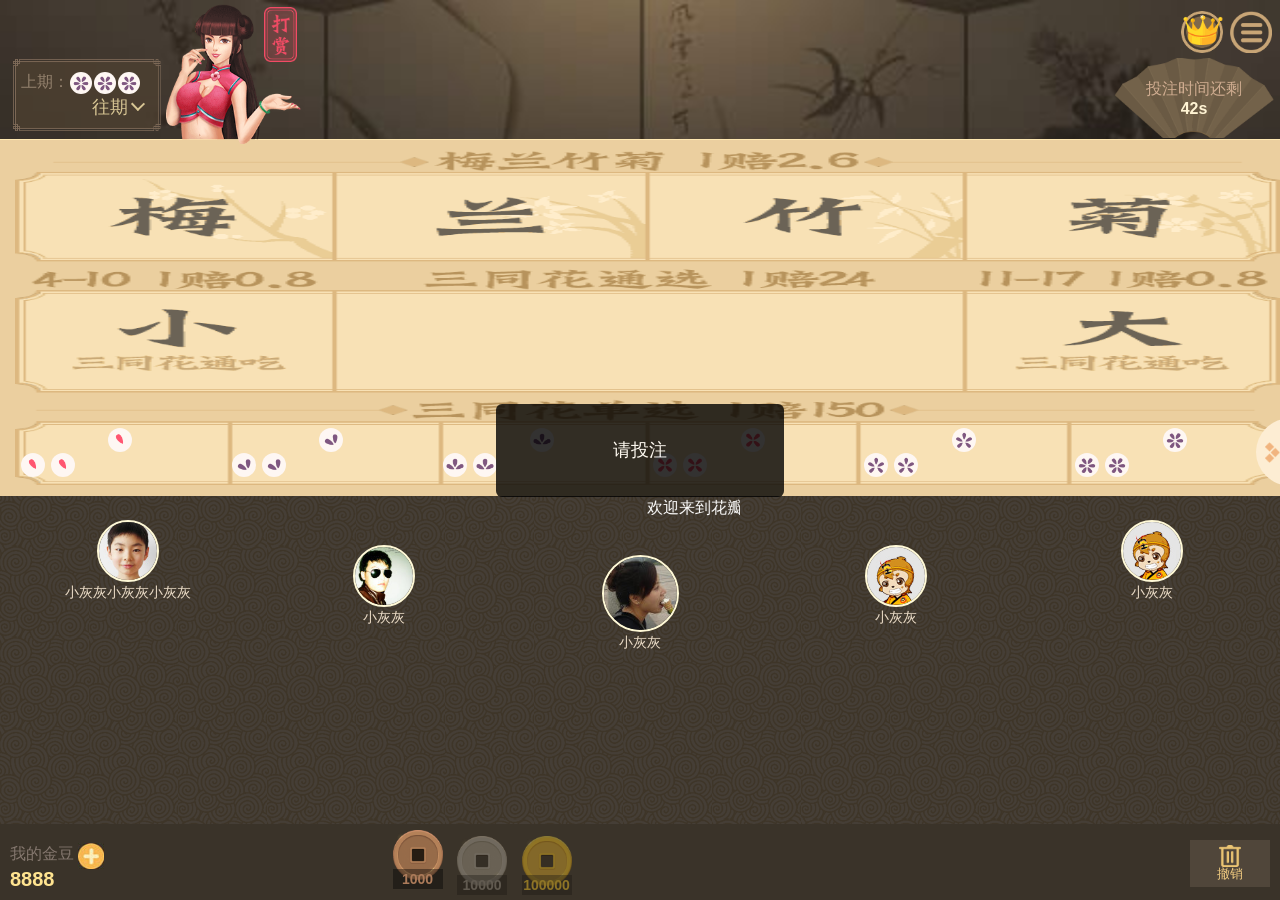
<file: index.html>
<!DOCTYPE html>
<html>

	<head>
		<meta charset="UTF-8">
		<meta name="viewport" content="width=device-width,initial-scale=1,user-scalable=no" />
		<title></title>
		<link rel="stylesheet" type="text/css" href="base.css" />
		<link rel="stylesheet" type="text/css" href="huaban.css" />

	</head>

	<body>
		<header id="top_bar">
			<div class="history_record">
				<div class="history_record_box">
					<p>上期：<i></i><i></i><i></i></p>
					<p>
						<b class="flower">&nbsp;</b>
						<b class="size">&nbsp;</b>
						<b class="num">&nbsp;</b>
					</p><span>往期</span>
				</div>
			</div>
			<div class="person_img">
				<img src="./assets/images/person0.png" />
			</div>
			<div class="times">
				<a class="leaderboard" href="javascript:;"></a>
				<a class="menu" href="javascript:;"></a>
				<div class="shanzi">
					<p>投注时间还剩</p>
					<b>00s</b>
				</div>
			</div>
		</header>
		<a class="prev" href="javascript:;"></a>
		<a class="next" href="javascript:;"></a>
		<section id="main">
			<div class="main_bgc1">
				<div class="mlzj">
					<div class="block item"><a></a></div>
					<div class="block item"><a></a></div>
					<div class="block item"><a></a></div>
					<div class="block item"><a></a></div>
				</div>
				<div class="sthtx">
					<div class="xiao item"><a></a></div>
					<div class="tongxuan item">
						<a></a>
					</div>
					<div class="da item"><a></a></div>
				</div>
				<div class="sthdx">
					<div class="sthdx_box item">
						<a></a>
						<b>
						</b>
						<i>
						</i>
						<i>
						</i>
					</div>
					<div class="sthdx_box item">
						<a></a>
						<b>
						</b>
						<i>
						</i>
						<i>
						</i>
					</div>
					<div class="sthdx_box item">
						<a></a>
						<b>
						</b>
						<i>
						</i>
						<i>
						</i>
					</div>
					<div class="sthdx_box item">
						<a></a>
						<b>
						</b>
						<i>
						</i>
						<i>
						</i>
					</div>
					<div class="sthdx_box item">
						<a></a>
						<b>
						</b>
						<i>
						</i>
						<i>
						</i>
					</div>
					<div class="sthdx_box item">
						<a></a>
						<b></b>
						</i>
						<i>
						</i>
						<i>
						</i>
					</div>
				</div>
			</div>
			<div class="main_bgc2">
				<div class="ydh">
					<div class="ydh_box item">
						<a></a>
						<i>
							<img src="img/1.png" />
						</i>
						<i>
							<img src="img/1.png" />
						</i>
					</div>
					<div class="ydh_box item">
						<a></a>
						<i>
							<img src="img/2.png" />
						</i>
						<i>
							<img src="img/2.png" />
						</i>
					</div>
					<div class="ydh_box item">
						<a></a>
						<i>
							<img src="img/3.png" />
						</i>
						<i>
							<img src="img/3.png" />
						</i>
					</div>
					<div class="ydh_box item">
						<a></a>
						<i>
							<img src="img/4.png" />
						</i>
						<i>
							<img src="img/4.png" />
						</i>
					</div>
					<div class="ydh_box item">
						<a></a>
						<i>
							<img src="img/5.png" />
						</i>
						<i>
							<img src="img/5.png" />
						</i>
					</div>
					<div class="ydh_box item">
						<a></a>
						<i>
							<img src="img/6.png" />
						</i>
						<i>
							<img src="img/6.png" />
						</i>
					</div>
				</div>
				<div class="hzdxmin">
					<div class="hzdxmin_box item"><a></a></div>
					<div class="hzdxmin_box item"><a></a></div>
					<div class="hzdxmin_box item"><a></a></div>
					<div class="hzdxmin_box item"><a></a></div>
					<div class="hzdxmin_box item"><a></a></div>
					<div class="hzdxmin_box item"><a></a></div>
					<div class="hzdxmin_box item"><a></a></div>
				</div>
				<div class="hzdxmax">
					<div class="hzdxmax_box item"><a></a></div>
					<div class="hzdxmax_box item"><a></a></div>
					<div class="hzdxmax_box item"><a></a></div>
					<div class="hzdxmax_box item"><a></a></div>
					<div class="hzdxmax_box item"><a></a></div>
					<div class="hzdxmax_box item"><a></a></div>
					<div class="hzdxmax_box item"><a></a></div>
				</div>
				<div class="dhua">
					<div class="dhua_box item">
						<a></a>
						<i>
							<img src="img/1.png" />
						</i>
					</div>
					<div class="dhua_box item">
						<a></a>
						<i>
							<img src="img/2.png" />
						</i>
					</div>
					<div class="dhua_box item">
						<a></a>
						<i>
							<img src="img/3.png" />
						</i>
					</div>
					<div class="dhua_box item">
						<a></a>
						<i>
							<img src="img/4.png" />
						</i>
					</div>
					<div class="dhua_box item">
						<a></a>
						<i>
							<img src="img/5.png" />
						</i>
					</div>
					<div class="dhua_box item">
						<a></a>
						<i>
							<img src="img/6.png" />
						</i>
					</div>
				</div>
			</div>
		</section>
		<footer>
			<div class="player">
				<marquee class="announcement" scrollamount="6">
					欢迎来到花瓣摇一摇
				</marquee>
				<ul>
					<li>
						<div>
							<img src="./assets/img/img/2016072211422.jpg" />
						</div>
						<p>小灰灰小灰灰小灰灰</p>
					</li>
					<li>
						<div>
							<img src="./assets/img/img/2016072211424.jpg" />
						</div>
						<p>小灰灰</p>
					</li>
					<li class="active">
						<div>
							<img src="./assets/img/img/2016072211423.jpg" />
						</div>
						<p>小灰灰</p>
					</li>
					<li>
						<div>
							<img src="./assets/img/img/808137c1ly1fd8iha18jgj202s02saan.jpg" />
						</div>
						<p>小灰灰</p>
					</li>
					<li>
						<div>
							<img src="./assets/img/img/808137c1ly1fd8iha18jgj202s02saan.jpg" />
						</div>
						<p>小灰灰</p>
					</li>
				</ul>
			</div>
			<div id="mine">
				<div class="my_gold">
					<p>我的金豆
						<a href="javascript:;"></a>
					</p>
					<b>8888</b>
				</div>
				<ul>
					<li>
						<div class="li_box shows">
							<p>1000</p>
						</div>
					</li>
					<li>
						<div class="li_box">
							<p>10000</p>
						</div>
					</li>
					<li>
						<div class="li_box">
							<p>100000</p>
						</div>
					</li>
				</ul>
				<div class="canel">
					<div class="canel_bgc">
						<span>撤销</span>
					</div>
				</div>
			</div>
		</footer>
		<!--菜单-->
		<div class="menu_infor">
			<div class="tzjl">投注记录</div>
			<div class="yxwf">游戏玩法</div>
			<div class="gzzh">公众账号</div>
			<div class="yldt">娱乐大厅</div>
		</div>
		<!--提示框-->
		<div id="tips">
			<p></p>
		</div>
		<div id="recharge">
			<div class="recharge_main">
				<p class="recharge_top">
					充值
				</p>
				<div class="czje">
					<h3>请选择充值金额</h3>
					<ul>
						<li class="czjebgc">
							<span>500金豆</span>
						</li>
						<li>
							<span>5000金豆</span>
						</li>
						<li>
							<span>10000金豆</span>
						</li>
						<li>
							<span>30000金豆</span>
						</li>
						<li>
							<span>50000金豆</span>
						</li>
						<li>
							<span>100000金豆</span>
						</li>
						<li>
							<span>300000金豆</span>
						</li>
					</ul>
				</div>
				<a href="javascript:;" class="ljcz">立即充值</a>
				<a href="javascript:;" class="close"></a>
			</div>
		</div>
		<div id="kj_box">
			<div class="kj_box_main">
				<div class="kj_box_main_left"></div>
				<div class="kj_box_main_right"></div>
				<div class="kj_box_main_yun1"></div>
				<div class="kj_box_main_yun2"></div>
				<div class="kj_box_main_yp">
					<div class="kj_box_main_yp_box">
						<p></p>
						<i></i>
						<i></i>
						<i></i>
					</div>
				</div>
			</div>
		</div>
		<script src="./assets/js/jquery-1.11.1.min.js"></script>
		<script src="huaban.js"></script>
	</body>

</html>
</file>
<file: base.css>
*,
::after,
::before{

    padding: 0;
    margin: 0;

    /*���iosĬ�ϵĵ��ʱ����ĸ������   rgba(0,0,0,0)*/
    -webkit-tap-highlight-color: transparent;
    tap-highlight-color:transparent;
    -webkit-box-sizing: border-box;
    box-sizing: border-box;
}

body{
    font-family: helvetica;
    line-height: 1;
    color: #333;
    position: relative;
    background: #f5f5f5;
}
html{
	font-size: 16px;
	min-width: 320px;
}
@media only screen and (min-width: 320px){
    html {
        font-size:12px !important;
    }
}
@media only screen and (min-width: 360px){
    html {
        font-size:13px !important;
    }
}
@media only screen and (min-width: 375px){
    html {
        font-size:14px !important;
    }
}
@media only screen and (min-width: 412px){
    html {
        font-size:15px !important;
    }
}
@media only screen and (min-width: 441px){
    html {
        font-size:16px !important;
    }
}


ul{
    list-style: none;
}

a{
    text-decoration: none;
    color: #333;
}

input,textarea{
    border:0;
    outline: none;
    resize: none;

    /*���ios�����Ĭ�ϵ���ʽ*/
    -webkit-appearance: none;
}

img{
    vertical-align: middle;/*���3px��bug*/
    border: 0;
}

.clearfix::after,
.clearfix::before{
    clear: both;
    content: '.';
    height: 0;
    line-height: 0;
    visibility: hidden;
    display: block;
}
</file>
<file: huaban.css>
body {
     height: 100%;
     width: 100%;
     position: absolute;
     overflow: hidden;
     background: url(img/bg-page.png);
}
/*提示框*/
 #tips {
     width: 100%;
     height: 100%;
     position: absolute;
     top: 0;
     left: 0;
     z-index: 1001;
     display: none;
}
 #tips p {
     width: 18rem;
     height: 5.8125rem;
     background: #000000;
     opacity: 0.8;
     position: absolute;
     top: 50%;
     margin-top: -2.875rem;
     border-radius: 0.375rem;
     left: 50%;
     margin-left: -9rem;
     color: #FFF;
     font-size: 1.125rem;
     line-height: 5.8125rem;
     text-align: center;
}
/*充值*/
 #recharge {
     width: 100%;
     height: 100%;
     position: absolute;
     top: 0;
     left: 0;
     background: rgba(0, 0, 0, 0.6);
     z-index: 99999;
     display: none;
}
 #recharge .recharge_main {
     width: 90%;
     height: 26.25rem;
     background: #b4712f;
     border-radius: 0.625rem;
     position: absolute;
     top: 50%;
     margin-top: -13.125rem;
     left: 5%;
     padding: 0 0.75rem;
     position: relative;
}
 #recharge .recharge_main .close {
     position: absolute;
     display: block;
     width: 2.5rem;
     height: 2.5rem;
     right: -0.625rem;
     top: -0.9375rem;
     background: url(img/yxncz-2.png)no-repeat;
     background-size: contain;
}
 #recharge .recharge_main .ljcz {
     width: 50%;
     display: block;
     position: absolute;
     margin: 0 25%;
     height: 2.5rem;
     line-height: 2.5rem;
     color: #FF4400;
     text-align: center;
     font-size: 1.25rem;
     margin-top: 1.25rem;
     background: #ffd054;
     border-radius: 0.625rem;
}
 #recharge .recharge_main .recharge_top {
     width: 100%;
     height: 2.8125rem;
     background: url(img/yxncz-5.png)no-repeat;
     background-size: 10rem;
     background-position: center;
     text-align: center;
     line-height: 1.75rem;
     font-size: 1.125rem;
     color: #fff;
     position: absolute;
     top: -0.625rem;
}
 #recharge .recharge_main .czje {
     width: 88%;
     height: 20.625rem;
     padding-top: 2.8125rem;
     margin: 0 auto;
}
 #recharge .recharge_main .czje h3 {
     height: 1.875rem;
     line-height: 1.875rem;
     padding-left: 0.625rem;
}
 #recharge .recharge_main .czje ul li {
     padding: 0 0.625rem;
     width: 8.75rem;
     height: 3.125rem;
     float: left;
     background-color: #ffb647;
     border-radius: 0.3125rem;
     margin: 0.3125rem;
     line-height: 3.125rem;
     text-align: center;
}
 .czjebgc {
     background: #b4d465 !important;
}
/*#recharge .recharge_main .czje ul li span{
     display: block;
}
 */
 .menu_infor {
     width: 9.6875rem;
     height: 15.5rem;
     background: #cba672;
     position: absolute;
     right: 0.625rem;
     top: 4.25rem;
     z-index: 1002;
     border-radius: 0.375rem;
     padding: 0 1.25rem;
     display: none;
}
 .menu_infor::before {
     content: "";
     display: block;
     width: 1.25rem;
     height: 1.25rem;
     background: #cba672;
     position: absolute;
     transform: rotate(45deg);
     right: 0.9375rem;
     top: -0.5rem;
}
 .menu_infor div {
     width: 100%;
     height: 3.875rem;
     text-align: center;
     line-height: 3.875rem;
     color: #f5edbe;
     border-bottom: 0.0625rem solid #d1ac78;
     font-size: 1.125rem;
}
 .menu_infor .tzjl::before {
     content: "";
     width: 1.625rem;
     height: 1.6875rem;
     display: block;
     float: left;
     background: url(img/时间.png)no-repeat;
     background-size: contain;
     margin-top: 1.0625rem;
}
 .menu_infor .yxwf::before {
     content: "";
     width: 1.625rem;
     height: 1.6875rem;
     display: block;
     float: left;
     background: url(img/问号.png)no-repeat;
     background-size: contain;
     margin-top: 1.0625rem;
}
 .menu_infor .gzzh::before {
     content: "";
     width: 1.625rem;
     height: 1.6875rem;
     display: block;
     float: left;
     background: url(img/问号.png)no-repeat;
     background-size: contain;
     margin-top: 1.0625rem;
}
 .menu_infor .yldt::before {
     content: "";
     width: 1.625rem;
     height: 1.6875rem;
     display: block;
     float: left;
     background: url(img/时间.png)no-repeat;
     background-size: contain;
     margin-top: 1.0625rem;
}
 #top_bar {
     height: 8.75rem;
     width: 100%;
     background: url(./assets/img/img/dice-tb_hd.jpg)no-repeat;
     background-size: cover;
     border-bottom: 0.0625rem solid #ffe8b2;
     z-index: 1000;
}
 #top_bar .history_record {
     width: 36.7%;
     height: 100%;
     position: relative;
     float: left;
}
 #top_bar .history_record .history_record_box {
     width: 9.25rem;
     height: 4.5rem;
     background: url(img/框.png);
     background-size: cover;
     position: absolute;
     color: #93816d;
     left: 0.8125rem;
     bottom: 0.5rem;
     padding: 0.625rem 0.5rem;
}
 #top_bar .history_record .history_record_box p {
     height: 1.5625rem;
     line-height: 1.5625rem;
     font-size: 1rem;
}
 #top_bar .history_record .history_record_box p:nth-child(1) i {
     background: url(./assets/img/img/sprite-dice.png);
     width: 1.375rem;
     height: 1.375rem;
     background-size: 1.375rem 17.8125rem;
     display: inline-block;
     background-color: #fef7f3;
     border-radius: 6.25rem;
     background-position: 0 100%;
     vertical-align: middle;
     margin: 0 0.0625rem;
}
 #top_bar .history_record .history_record_box p:nth-child(2) {
     float: left;
     font-size: 1rem;
}
 #top_bar .history_record .history_record_box span {
     float: right;
     margin-top: 0.25rem;
     color: #d8c694;
     margin-right: 1.5625rem;
     position: relative;
     font-size: 1.125rem;
}
 #top_bar .history_record .history_record_box span::after {
     content: "";
     display: block;
     width: 0.625rem;
     height: 0.625rem;
     border-left: 0.125rem solid #d8c694;
     border-top: 0.125rem solid #d8c694;
     position: absolute;
     right: -0.9375rem;
     bottom: 0.4375rem;
     transform: rotate(-134deg);
}
 #top_bar .times {
     width: 10rem;
     height: 8.75rem;
     float: right;
     position: relative;
}
 #top_bar .times .leaderboard {
     content: "";
     width: 2.625rem;
     height: 2.625rem;
     display: block;
     background: url(img/排行榜.png)no-repeat;
     -webkit-background-size: cover;
     background-size: cover;
     position: absolute;
     right: 3.5625rem;
     top: 0.6875rem;
}
 #top_bar .times .menu {
     content: "";
     width: 2.625rem;
     height: 2.625rem;
     display: block;
     background: url(img/菜单.png)no-repeat;
     -webkit-background-size: cover;
     background-size: cover;
     position: absolute;
     right: 0.5rem;
     top: 0.6875rem;
}
 #top_bar .times .shanzi {
     width: 100%;
     height: 5rem;
     position: absolute;
     text-align: center;
     right: 0.375rem;
     bottom: 0.125rem;
     background: url(./assets/img/img/扇子.png);
     background-size: cover;
     padding: 1.25rem 0;
}
 #top_bar .times .shanzi p {
     color: #cfac90;
     height: 1.43rem;
     line-height: 1.43rem;
     font-size: 1rem;
}
 #top_bar .times .shanzi b {
     color: #fff4d4;
     display: block;
     font-size: 1rem;
}
 #top_bar .person_img {
     width: 6.9375rem;
     height: 8.75rem;
     left: 10.0625rem;
     position: absolute;
}
 #top_bar .person_img img {
     display: block;
     height: 100%;
     position: absolute;
     bottom: -0.25rem;
     z-index: 100;
     left: 0.3125rem;
}
 #top_bar .person_img::after {
     content: "";
     width: 2.125rem;
     height: 3.4375rem;
     display: block;
     position: absolute;
     right: -1.625rem;
     top: 0.4375rem;
     background: url(img/打赏.png)no-repeat;
     background-size: contain;
}
 #main {
     width: 200%;
     height: 22.25rem;
     padding: 0.6875rem 0.9375rem;
     background-color: #ebcf9f;
     position: relative;
}
 #main .main_bgc1 {
     width: 50%;
     height: 100%;
     background: url(./assets/img/img/bg-table__1.png)no-repeat;
     -webkit-background-size: 100%;
     background-size: 100% 100%;
     position: relative;
     float: left;
}
 #main .main_bgc2 {
     width: 50%;
     height: 100%;
     background: url(./assets/img/img/bg-table__2.png)no-repeat;
     -webkit-background-size: 100%;
     background-size: 100% 100%;
     position: relative;
     float: left;
}

 #main .main_bgc1 .mlzj {
     width: 100%;
     height: 6.875rem;
     padding-top: 1.25rem;
}
 #main .main_bgc1 .mlzj .block {
     float: left;
     width: 25%;
     height: 100%;
     position: relative;
}
 #main .main_bgc1 .sthtx {
     width: 100%;
     height: 8.25rem;
     padding-top: 1.875rem;
     display: flex;
}
 #main .main_bgc1 .sthtx .xiao {
     height: 100%;
     position: relative;
     text-align: center;
     flex: 1;
}
 #main .main_bgc1 .sthtx .da {
     height: 100%;
     position: relative;
     text-align: center;
     flex: 1;
}
 #main .main_bgc1 .sthtx .tongxuan {
     height: 100%;
     position: relative;
     text-align: center;
     flex: 2;
}
 #main .main_bgc1 .sthtx .tongxuan+.tongxuan{
 	border-left: none;
 }
 #main .main_bgc1 .sthdx {
     width: 100%;
     height: 5.6875rem;
     padding-top: 1.875rem;
     display: flex;
}
 #main .main_bgc1 .sthdx .sthdx_box {
     flex: 1;
     position: relative;
}
 #main .main_bgc1 .sthdx .sthdx_box b {
     width: 1.5rem;
     height: 1.5rem;
     display: block;
     border-radius: 50%;
     background: url(./assets/img/img/sprite-dice.png);
     background-size: 1.5rem 19.0625rem;
     background-color: #fef7f3;
     background-position: 0 100%;
     margin: 0.3125rem auto 0.0625rem;
}
 #main .main_bgc1 .sthdx .sthdx_box i {
     width: 1.5rem;
     height: 1.5rem;
     display: block;
     border-radius: 50%;
     float: left;
     background: url(./assets/img/img/sprite-dice.png);
     background-size: 1.5rem 19.0625rem;
     background-color: #fef7f3;
     background-position: 0 100%;
     margin-left: 0.375rem;
}
 #main .main_bgc1 .sthdx .sthdx_box:nth-child(1) b {
     background-position: 0 0;
}
 #main .main_bgc1 .sthdx .sthdx_box:nth-child(2) b {
     background-position: 0 20%;
}
 #main .main_bgc1 .sthdx .sthdx_box:nth-child(3) b {
     background-position: 0 40%;
}
 #main .main_bgc1 .sthdx .sthdx_box:nth-child(4) b {
     background-position: 0 60%;
}
 #main .main_bgc1 .sthdx .sthdx_box:nth-child(5) b {
     background-position: 0 80%;
}
 #main .main_bgc1 .sthdx .sthdx_box:nth-child(6) b {
     background-position: 0 100%;
}
 #main .main_bgc1 .sthdx .sthdx_box:nth-child(1) i {
     background-position: 0 0;
}
 #main .main_bgc1 .sthdx .sthdx_box:nth-child(2) i {
     background-position: 0 20%;
}
 #main .main_bgc1 .sthdx .sthdx_box:nth-child(3) i {
     background-position: 0 40%;
}
 #main .main_bgc1 .sthdx .sthdx_box:nth-child(4) i {
     background-position: 0 60% 
}
 #main .main_bgc1 .sthdx .sthdx_box:nth-child(5) i {
     background-position: 0 80%;
}
 #main .main_bgc1 .sthdx .sthdx_box:nth-child(6) i {
     background-position: 0 100%;
}
/*背景2*/
 #main .main_bgc2 .ydh {
     width: 100%;
     height: 5.3125rem;
     padding-top: 1.25rem;
     display: flex;
}
 #main .main_bgc2 .ydh .ydh_box {
     flex: 1;
     position: relative;
     padding-left: 0.75rem;
}
 #main .main_bgc2 .ydh i {
     width: 1.25rem;
     height: 1.25rem;
     display: block;
     background: #fff;
     border-radius: 50%;
     float: left;
     line-height: 1.25rem;
     padding-left: 0.125rem;
     margin-top: 1.4375rem;
     margin-left: 0.1875rem;
}
 #main .main_bgc2 .ydh i img {
     width: 85%;
}
 #main .main_bgc2 .hzdxmin {
     width: 100%;
     height: 6.4375rem;
     padding-top: 3.125rem;
     display: flex;
}
 #main .main_bgc2 .hzdxmin .hzdxmin_box {
     flex: 1;
     position: relative;
}
 #main .main_bgc2 .hzdxmax {
     width: 100%;
     height: 3.3125rem;
     display: flex;
}
 #main .main_bgc2 .hzdxmax .hzdxmax_box {
     flex: 1;
     position: relative;
}
 #main .main_bgc2 .dhua {
     width: 100%;
     height: 5.8125rem;
     padding-top: 1.875rem;
     display: flex;
}
 #main .main_bgc2 .dhua .dhua_box {
     flex: 1;
     position: relative;
}
 #main .main_bgc2 .dhua i {
     width: 1.625rem;
     height: 1.625rem;
     display: block;
     background: #fff;
     border-radius: 50%;
     line-height: 1.625rem;
     padding-left: 0.1875rem;
     position: absolute;
     left: 50%;
     top: 50%;
     margin-top: -0.8125rem;
     margin-left: -0.8125rem;
}
 #main .main_bgc2 .dhua i img {
     width: 85%;
}
 .prev {
     left: -2.875rem;
     display: none;
     position: absolute;
     width: 4.375rem;
     height: 4.25rem;
     background: #fdedd3;
     top: 50%;
     border-radius: 50%;
     z-index: 1001;
     margin-top: -2rem;
}
 .prev::before {
     content: " ";
     display: block;
     width: 0.9375rem;
     height: 1.3125rem;
     background: url(img/左.png)no-repeat;
     -webkit-background-size: contain;
     background-size: contain;
     position: absolute;
     left: 50%;
     margin-left: 0.75rem;
     top: 50%;
     margin-top: -0.625rem;
}
 .next {
     right: -2.875rem;
     display: block;
     position: absolute;
     width: 4.375rem;
     height: 4.25rem;
     background: #fdedd3;
     top: 50%;
     border-radius: 50%;
     z-index: 1001;
     margin-top: -2rem;
}
 .next::before {
     content: " ";
     display: block;
     width: 0.9375rem;
     height: 1.3125rem;
     background: url(img/右.png)no-repeat;
     background-size: contain;
     position: absolute;
     left: 50%;
     margin-left: -1.625rem;
     top: 50%;
     margin-top: -0.625rem;
}
.item a{
	color: #fff;
	position: absolute;
	left: 0;
	top: 0;
	z-index: 1001;
}
 footer {
     width: 100%;
}
 footer .player {
     width: 100%;
     height: 100%;
}
 footer #mine {
     width: 100%;
     height: 4.75rem;
     background: #3a3329;
     padding: 0.375rem 0.5625rem;
     position: absolute;
     bottom: 0;
     z-index: 1000;
}
 footer #mine .my_gold {
     width: 7.25rem;
     height: 4.75rem;
     position: absolute;
     left: 0rem;
     top: 0rem;
     padding: 0.625rem;
}
 footer #mine .my_gold p {
     width: 5.375rem;
     height: 1.875rem;
     position: relative;
     color: #85786f;
     font-size: 1rem;
     line-height: 1.875rem;
     margin-top: 0.3125rem;
}
 footer #mine .my_gold p a {
     display: block;
     width: 1.625rem;
     height: 1.625rem;
     background: url(./assets/img/img/chonz.jpg);
     background-size: contain;
     position: absolute;
     right: -0.5rem;
     bottom: 0;
}
 footer #mine .my_gold b {
     color: #ffe490;
     font-size: 1.25rem;
     height: 1.25rem;
     overflow: hidden;
     display: block;
}
 footer #mine .canel {
     position: absolute;
     right: 0;
     color: #f1cb80;
     bottom: 0;
     height: 4.75rem;
     width: 5.625rem;
     text-align: center;
     padding: 1rem 0;
}
 footer #mine .canel .canel_bgc {
     width: 5rem;
     height: 2.9375rem;
     background: #50463a;
     padding-top: 0.3125rem;
}
 footer #mine .canel span {
     display: block;
     font-size: 0.8125rem;
}
 footer #mine .canel span::before {
     content: "";
     width: 1.375rem;
     height: 1.375rem;
     display: block;
     margin: 0 auto;
     background: url(./assets/img/img/sprit.png);
     background-size: 1.375rem 1.375rem;
}
 footer .player ul {
     width: 100%;
     height: 100%;
     position: relative;
}
 .announcement {
 	 display: block;
     width: 12.5rem;
     height: 1.5rem;
     z-index: 100;
     color: #fff;
     line-height: 1.5rem;
     margin: 0 auto;
}

 footer .player ul li {
     width: 20%;
     float: left;
     height: 100%;
}
 footer .player ul li div {
     width: 3.875rem;
     height: 3.875rem;
     border: 2px solid #fff9d7;
     border-radius: 50%;
     margin: 0 auto;
}
 footer .player ul li:nth-child(even) {
     margin-top: 1.5625rem;
}
 footer .player ul li.active {
     margin-top: 2.1875rem;
     position: relative;
}
 footer .player ul li.active div {
     width: 4.8125rem;
     height: 4.8125rem;
     border: 2px solid #fff9d7;
     border-radius: 50%;
     margin: 0 auto;
}
 footer .player ul li div img {
     width: 100%;
     border-radius: 50%;
}
 footer .player ul li p {
     color: #eadbc6;
     padding: 0 0.625rem;
     overflow: hidden;
     text-align: center;
     height: 1.3125rem;
     line-height: 1.3125rem;
     font-size: 0.875rem;
}
 footer #mine ul {
     height: 100%;
     padding-left: 30%;
     padding-right: 20.5%;
     width: 100%;
}
 footer #mine ul li {
     width: 3.125rem;
     height: 100%;
     display: inline-block;
     margin: 0 0.3125rem;
     text-align: center;
     position: relative;
}
 footer #mine ul li:nth-child(1) .li_box {
     background: url(img/100.png)no-repeat;
     background-size: contain;
     color: #ac7b5a;
     top: 0;
     opacity: 1;
}
 footer #mine ul li:nth-child(2) .li_box {
     background: url(img/1000.png)no-repeat;
     background-size: contain;
     color: #898278;
}
 footer #mine ul li:nth-child(3) .li_box {
     background: url(img/10000.png)no-repeat;
     background-size: contain;
     color: #e1b525;
}
 footer #mine ul li .li_box {
     width: 100%;
     height: 100%;
     position: absolute;
     top: 0.375rem;
     left: 0;
     opacity: 0.5;
}
 footer #mine ul li p {
     width: 100%;
     height: 1.25rem;
     line-height: 1.25rem;
     position: absolute;
     border-radius: 0.625rem;
     bottom: 0.3125rem;
     font-size: 0.875rem;
     font-weight: bold;
}
 footer #mine ul li .opa {
     width: 100%;
     height: 1.25rem;
     opacity: 0.4;
     background: #000;
     position: absolute;
     bottom: 0.3125rem;
}
/*开奖框*/
 #kj_box {
     width: 100%;
     height: 100%;
     position: absolute;
     top: 0;
     left: 0;
     background: rgba(0, 0, 0, 0.4);
     z-index: 99999;
     display: none;
     
}
 #kj_box .kj_box_main{
     position: absolute;
     width: 88%;
     height: 12.0625rem;
     background: #efebe0;
     top: 50%;
     left: 6%;
     margin-top: -10rem;
}
 #kj_box .kj_box_main .kj_box_main_left{
     width: 1.1875rem;
     height: 13.9375rem;
     background: url(img/书卷.png)no-repeat;
     background-size: 100%;
     position: absolute;
     left: 0;
     top: -0.9375rem;
     z-index: 2;
}
 #kj_box .kj_box_main .kj_box_main_right{
     width: 1.1875rem;
     height: 13.9375rem;
     background: url(img/书卷.png)no-repeat;
     background-size: 100%;
     position: absolute;
     right: 0;
     top: -0.9375rem;
     z-index: 2;
}
 #kj_box .kj_box_main .kj_box_main_yun1{
     width: 7.9375rem;
     height: 3rem;
     background: url(img/云.png)no-repeat;
     background-size: 100%;
     position: absolute;
     left: 1rem;
     z-index: 1;
}
 #kj_box .kj_box_main .kj_box_main_yun2{
     width: 7.9375rem;
     height: 3rem;
     background: url(img/云.png)no-repeat;
     background-size: 100%;
     position: absolute;
     right: 1rem;
     bottom: 0;
     z-index: 1;
     transform: rotate(180deg);
}
 #kj_box .kj_box_main .kj_box_main_yp{
     width: 100%;
     height: 100%;
     background: url(img/圆盘.png)no-repeat;
     -webkit-background-size: contain;
     background-size: contain;
     background-position: center center;
}
 #kj_box .kj_box_main .kj_box_main_yp .kj_box_main_yp_box{
     width: 11.6875rem;
     height: 100%;
     margin: 0 auto;
     position: relative;
}
 #kj_box .kj_box_main .kj_box_main_yp .kj_box_main_yp_box p{
     width: 2.8125rem;
     height: 2.75rem;
     display: block;
     background-size: 100% 100%;
     position: absolute;
     left: 50%;
     margin-left: -1.375rem;
     top: 50%;
     margin-top: -3.125rem;
     display: none;
}
#kj_box .kj_box_main .kj_box_main_yp .kj_box_main_yp_box i{
     width: 2.0625rem;
     height: 2.0625rem;
     display: block;
     background-color: #fef7f3;
     border-radius: 50%;
     position: absolute;
     bottom: 2.5rem;
     background: url(img/sprite-dice.png);
     background-size: 2.0625rem 26.875rem;
     background-position: 0 100%;
     background-color: #fef7f3;
     /*animation: gogogo .3s linear both infinite;*/
}
 #kj_box .kj_box_main .kj_box_main_yp .kj_box_main_yp_box i:nth-child(2){
     left: 1.875rem;
}
 #kj_box .kj_box_main .kj_box_main_yp .kj_box_main_yp_box i:nth-child(3){
     left: 4.375rem;
}
 #kj_box .kj_box_main .kj_box_main_yp .kj_box_main_yp_box i:nth-child(4){
     left: 6.875rem;
}
@keyframes gogogo{
	from{transform: rotate(0);}
	to{transform: rotate(360deg);}
}
/*创建的元素*/
/*心*/
 .heart {
     width: 1.875rem;
     height: 1.875rem;
     display: block;
     background: url(img/心.png)no-repeat;
     -webkit-background-size: contain;
     background-size: contain;
     position: absolute;
     left: 1.875rem;
     top: 3.125rem;
     z-index: 1002;
}

 .creatp {
     width: 1.25rem;
     height: 1.25rem;
     display: block;
     position: absolute;
}
.bgc1{
	background: url(img/100.png);
     background-size: contain;
}
.bgc2{
	background: url(img/1000.png);
     background-size: contain;
}
.bgc3{
	background: url(img/10000.png); 
     background-size: contain;
}
.show{
	border :1px solid #e89f40;
	background :rgba(232,159,64,.2)
}
</file>
